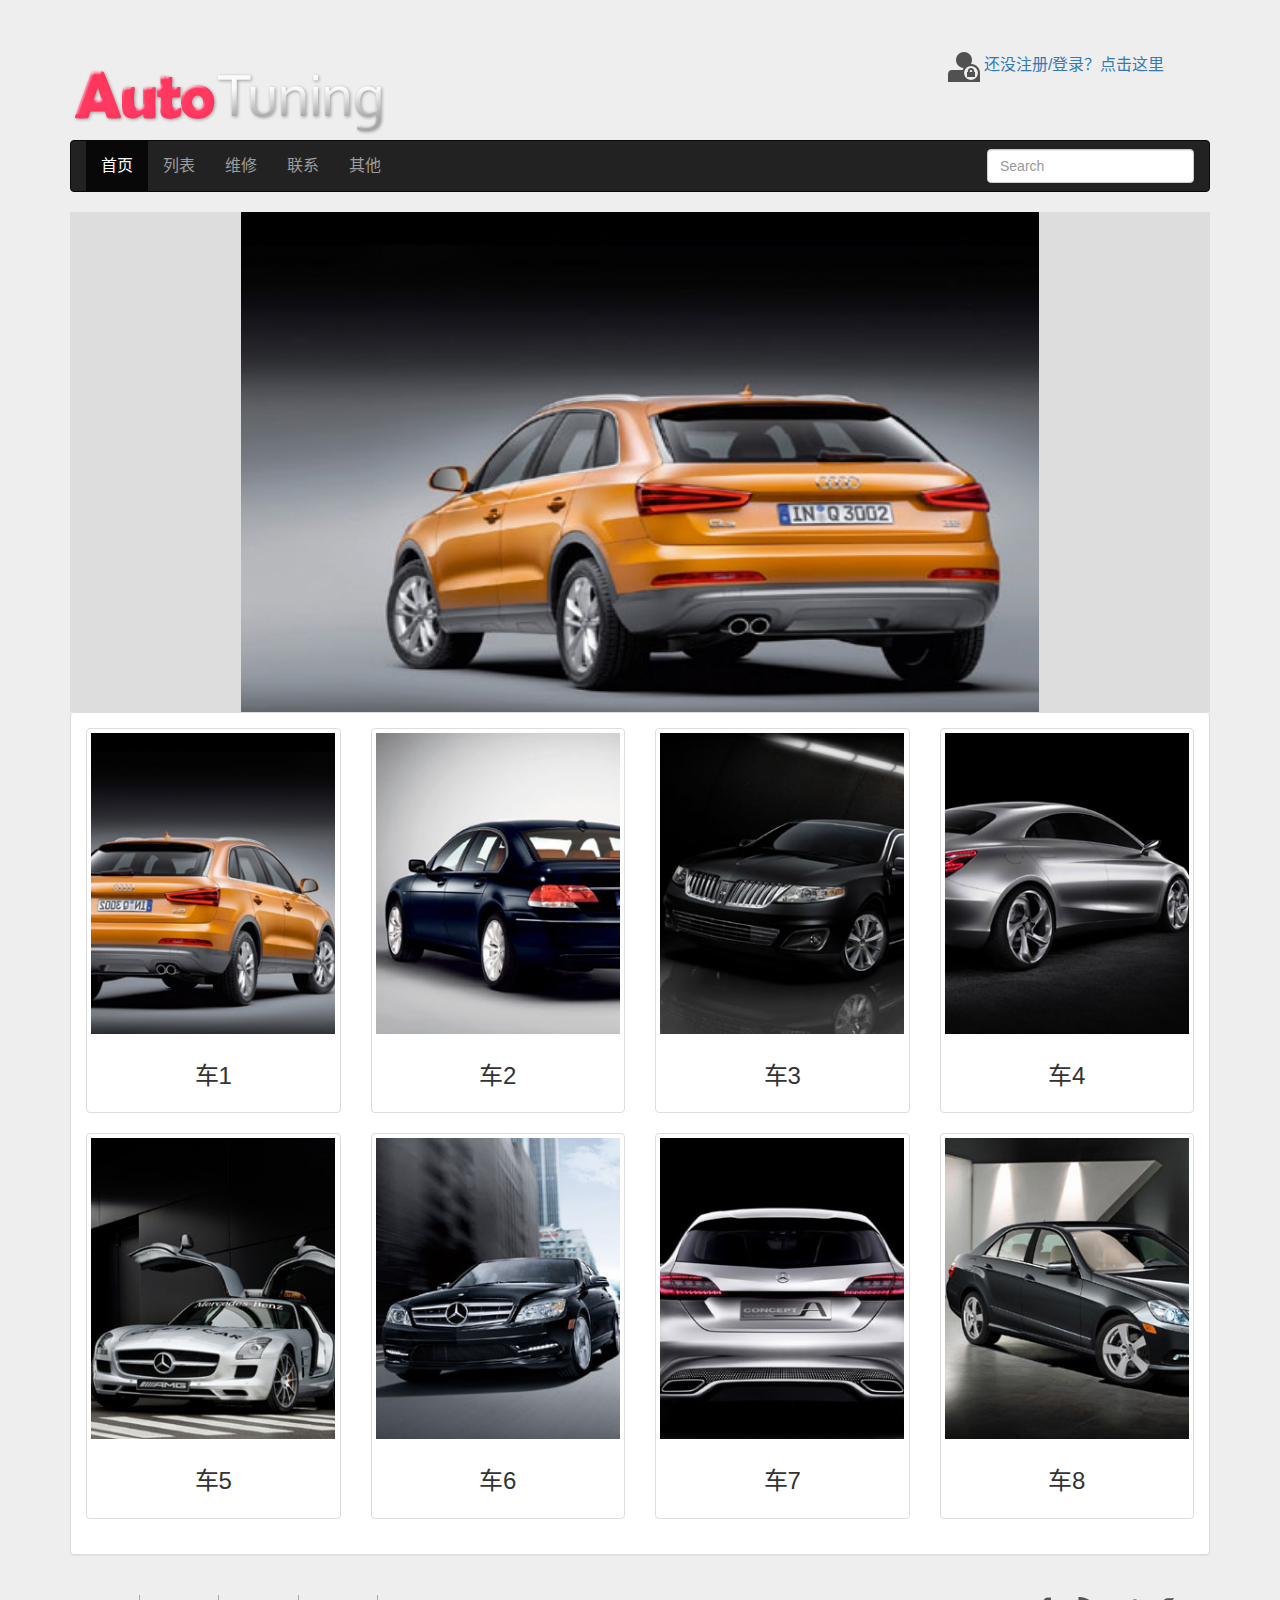
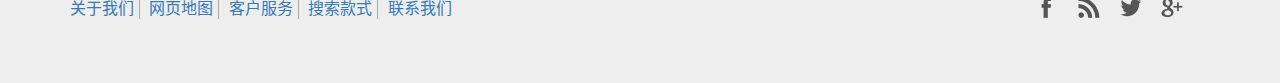
<file: index.html>
<!DOCTYPE html>
<html lang="zh-cn" ng-app="car">
<head>
    <meta charset="UTF-8">
    <meta name="viewport"
          content="width=device-width, user-scalable=no, initial-scale=1.0, maximum-scale=1.0, minimum-scale=1.0">
    <meta http-equiv="x-ua-compatible" content="IE=edge">
    <link rel="stylesheet" href="css/bootstrap.css">
    <link rel="stylesheet" href="css/car.css">
    <script src="js/angular.js"></script>
    <script src="js/angular-route.js"></script>
    <script src="js/car.js"></script>
    <title>Car</title>
</head>
<body ng-controller="parentCtrl">

    <ng-view></ng-view>

</body>
</html>
</file>
<file: css/car.css>
/**********全局样式*******/
body{
    margin:50px 0;
    font:16px "microsoft yahei",Arial,Helvetica,sans-serif;
    background-color: #eee;
}
/********局部样式********/
/*index*/
#myCar{
    background-color: #ddd;
}
#myCar>div{
    width:70%;
    margin:0 auto;
}
#myCar img{
    width:100%;
    height:500px;
}
/*detail*/
#toggle+div{
	width:290px;
	padding:5px 0;
}
#toggle+div img{
	width:150%;
}
/*login*/
#myLogin{
    background-color: #dedede;
    height:500px;
}
#myLogin form{
    margin:150px auto;
}
/*footer*/
div.footer-margin-top{
    margin-top:20px;
}
#footer1 li{
    border-right:1px solid #aaa;
}
#footer1 li:last-child{
    border-right:0;
}
#footer2 li{
    width:24px;
    height:24px;
    padding-left:32px;
}
#footer2 li:nth-child(1){
    background: url(../img/icon1.png) no-repeat 0 -24px;
}
#footer2 li:nth-child(2){
    background: url(../img/icon2.png) no-repeat 0 -24px;
}
#footer2 li:nth-child(3){
    background: url(../img/icon3.png) no-repeat 0 -24px;
}
#footer2 li:nth-child(4){
    background: url(../img/icon4.png) no-repeat 0 -24px;
}
/*404*/
#pag404{
    background-color: #dedede;
    height:500px;
    line-height: 500px;
    font-size: 12em;
}
</file>
